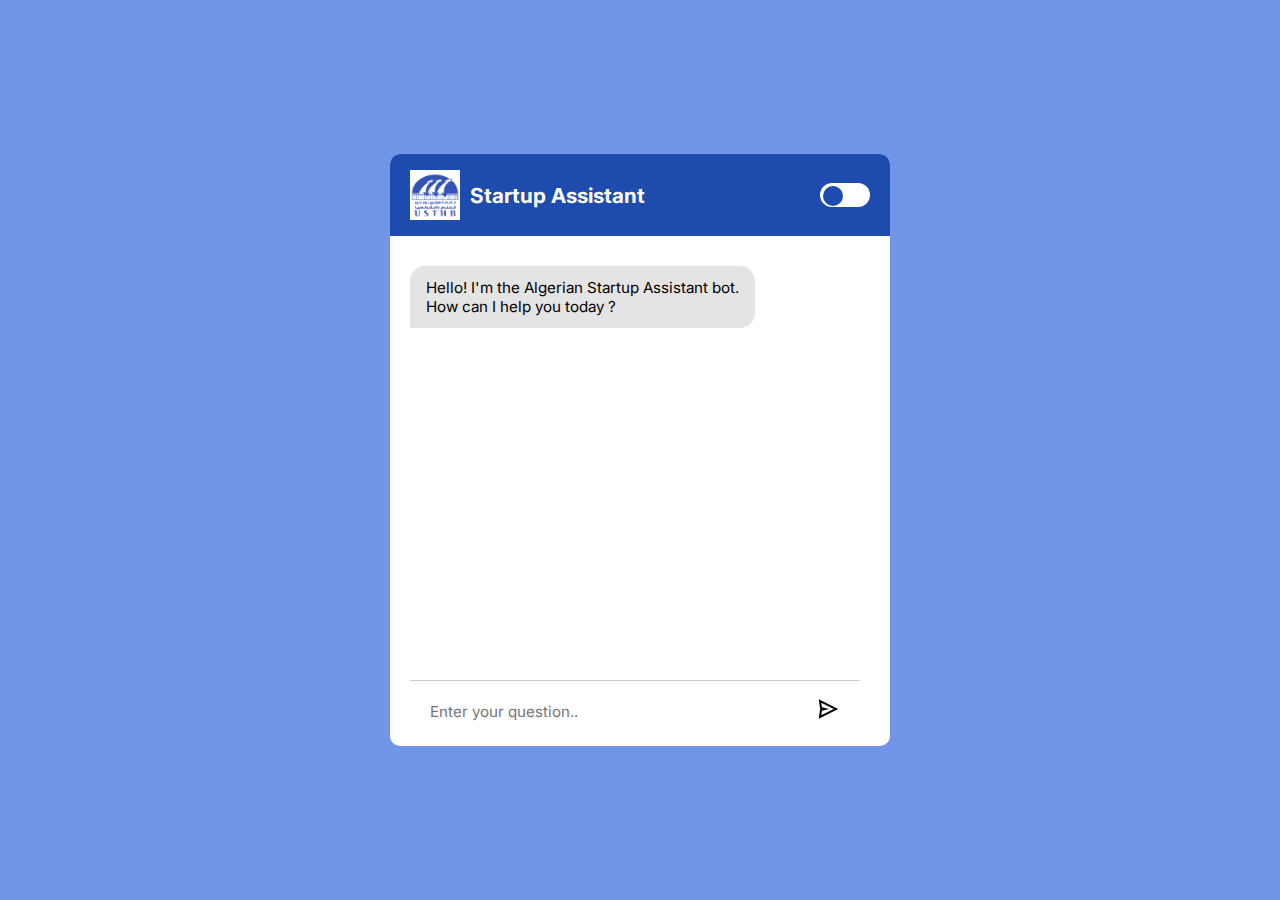
<file: index.html>
<!DOCTYPE html>
<html lang="en">
<head>
  <meta charset="UTF-8">
  <meta name="viewport" content="width=device-width, initial-scale=1.0">
  <title> Startup Assistant </title>
  <link rel="stylesheet" href="chatbot.css">
</head>
<body>
  <div class="light-mode">
  <div class="chatbot">
    <header>
      <div class="header-left">
        <img src="usthb.png" alt="USTHB" class="logo">
        <h2>
          Startup Assistant 
        </h2>
      </div>
      <div class="dark">
        <input type="checkbox" id="dark-mode" class="input">
        <label for="dark-mode" class="label">
          <div class="circle"></div>
        </label>
      </div>
    </header>
    <div class="chatbox">
      <section class="incoming chat">
        <span class="symbole"></span>
        <p>Hello! I'm the Algerian Startup Assistant bot. How can I help you today ?  </p>
      </section>
    <!-- <section class="outgoing chat">
        <p>Lorem ipsum, dolor sit amet consectetur adipisicing elit. Id ad animi maxime, fugit odit eligendi, officia rerum, ipsa quam assumenda molestiae! Debitis voluptate, ipsum amet ipsam asperiores ut ratione porro?</p>
      </section>  -->
      <div class="chat-input">
        <textarea placeholder="Enter your question.." id=""></textarea>
        <span id="send-btn" class="symbole"><?xml version="1.0" ?><svg height="24" viewBox="0 0 24 24" width="24" xmlns="http://www.w3.org/2000/svg"><path d="M4.10514201,11.8070619 L2.74013818,2.2520351 L22.236068,12 L2.74013818,21.7479649 L4.10514201,12.1929381 L4.87689437,12 L4.10514201,11.8070619 Z M5.25986182,5.7479649 L5.89485799,10.1929381 L13.1231056,12 L5.89485799,13.8070619 L5.25986182,18.2520351 L17.763932,12 L5.25986182,5.7479649 Z" fill-rule="evenodd"/></svg></span>
      </div>
    </div>
  </div>
</div>
 



  
  

  <script src="chatbot.js"></script>
</body>
</html>
</file>
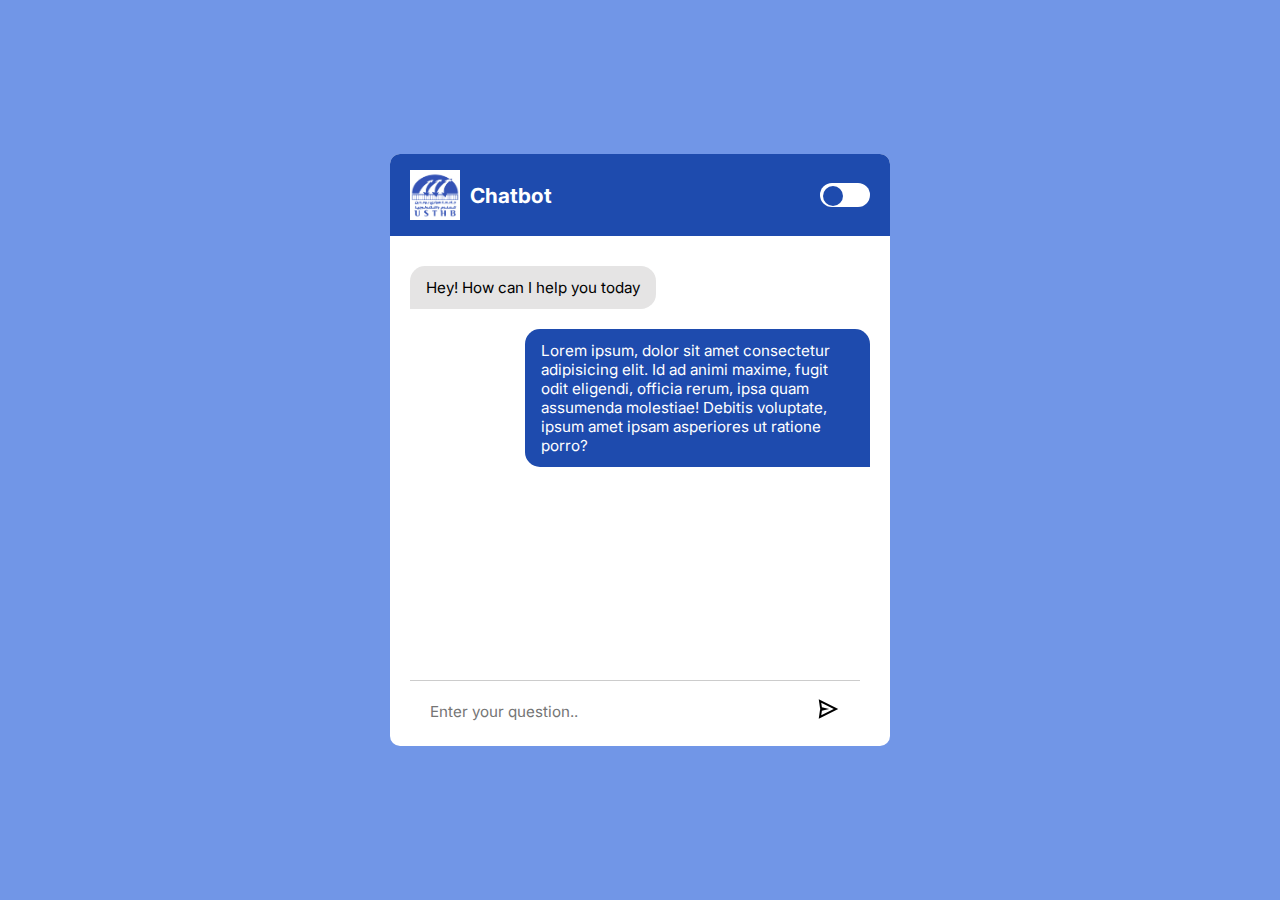
<file: chatbot.html>
<!DOCTYPE html>
<html lang="en">
<head>
  <meta charset="UTF-8">
  <meta name="viewport" content="width=device-width, initial-scale=1.0">
  <title>Document</title>
  <link rel="stylesheet" href="chatbot.css">
</head>
<body>
  <div class="light-mode">
  <div class="chatbot">
    <header>
      <div class="header-left">
        <img src="usthb.png" alt="USTHB" class="logo">
        <h2>
          Chatbot
        </h2>
      </div>
      <div class="dark">
        <input type="checkbox" id="dark-mode" class="input">
        <label for="dark-mode" class="label">
          <div class="circle"></div>
        </label>
      </div>
    </header>
    <div class="chatbox">
      <section class="incoming chat">
        <span class="symbole"></span>
        <p>Hey! How can I help you today</p>
      </section>
      <section class="outgoing chat">
        <p>Lorem ipsum, dolor sit amet consectetur adipisicing elit. Id ad animi maxime, fugit odit eligendi, officia rerum, ipsa quam assumenda molestiae! Debitis voluptate, ipsum amet ipsam asperiores ut ratione porro?</p>
      </section>
      <div class="chat-input">
        <textarea placeholder="Enter your question.." id=""></textarea>
        <span id="send-btn" class="symbole"><?xml version="1.0" ?><svg height="24" viewBox="0 0 24 24" width="24" xmlns="http://www.w3.org/2000/svg"><path d="M4.10514201,11.8070619 L2.74013818,2.2520351 L22.236068,12 L2.74013818,21.7479649 L4.10514201,12.1929381 L4.87689437,12 L4.10514201,11.8070619 Z M5.25986182,5.7479649 L5.89485799,10.1929381 L13.1231056,12 L5.89485799,13.8070619 L5.25986182,18.2520351 L17.763932,12 L5.25986182,5.7479649 Z" fill-rule="evenodd"/></svg></span>
      </div>
    </div>
  </div>
</div>
 



  
  

  <script src="chatbot.js"></script>
</body>
</html>
</file>
<file: chatbot.css>
@import url('https://fonts.googleapis.com/css2?family=Inter:ital,opsz,wght@0,14..32,100..900;1,14..32,100..900&family=Nunito:ital,wght@0,200..1000;1,200..1000&family=Permanent+Marker&family=Roboto:ital,wght@0,100;0,300;0,400;0,500;0,700;0,900;1,100;1,300;1,400;1,500;1,700;1,900&display=swap');

/*general styling*/
*{
  margin: 0;
  padding: 0;
  box-sizing: border-box;
  font-family:"Inter" , sans-serif;
}

body{
  height: 100vh;
  background-color: #7196E7;
}

.chatbot{
   position: fixed;
   left: 50%;
   top: 50%;
   transform: translate(-50%, -50%);
   width: 500PX;
   background: #fff;
   border-radius: 10px; 
   box-shadow: 0 0 128px rgba(0,0,0,0.1) 
               0 32px 64px -48px rgba(0, 0,0, 0.5);
}


.chatbot header{
  display: flex;
  justify-content:space-between ;
  align-items: center;
  background-color: #1E4BAE;
  padding: 16px 20px; 
  /*text-align: center; */
  border-radius: 10px 10px 0 0 ;
}

.header-left{
  display: flex;
  align-items: center;
  gap: 10px;
}

.logo{
  height: 50px;
  width: auto;
}

.chatbot header h2{
  color: #fff;
  font-size: 1.3rem;
}

.chatbot .chatbox{
  height: 510px;
  overflow-y: auto;
  padding: 30px 20px 70px;
}

.chatbox .chat{
  display: flex;
}

.chatbox .chat p{
  white-space: pre-wrap; 
 background:#1E4BAE;
 padding: 12px 16px;
 border-radius: 15px 15px 0 15px;
 color: #fff;
 font-size: 0.95rem;
 max-width: 75%;

}

.chatbox .incoming p{
  color: black;
  background: #e5e4e4;
  border-radius: 15px 15px 15px 0;
}
/* separate incoming messages */
.chatbox .incoming:not(:last-child) {
  margin-bottom: 5px;
}

.chatbox .outgoing{
  justify-content: flex-end;
  margin: 20px 0;
}

.chatbox .outgoing span{
  height: 32PX;
  width: 32px;
  color: #fff;
  background: #1E4BAE;
  text-align: center;
  line-height: 32px;
  border-radius: 4px;
  margin: 0 10px 7px 0;
  align-self: flex-end;
}

.chatbot .chat-input{
  position: absolute; 
  display: flex;
  gap: 5px;
  bottom: 0;
  width: 90%;
  background-color: #fff;
  border-top: 1px solid #ccc;
  padding: 5px 20PX; 
}

.chat-input textarea{
  border: none;
  outline: none;
  height: 55px;
  width: 100%;
  font-size: 0.95rem;
  resize: none;
  padding: 16px 15px 16px 0;
}

.chat-input span{
  align-self: flex-end;
  height: 55px;
  line-height: 55px;
  color: #2D336B;
  font-size: 1.35rem;
  cursor: pointer;
}


/* dark mode tggele styling*/

.dark{
  position: relative;
  display: flex;
  align-items: center;
  height: 40px;
}

.input {
  opacity: 0;
  position: absolute;
}

.label{
  position: relative;
  height: 24px;
  width: 50px;
  background-color: #fff;
  border-radius: 20px;
  cursor: pointer;
  margin-left: 10px;
}

.circle{
  height: 20px;
  width: 20px;
  background-color: #1E4BAE;
  position: absolute;
  border-radius: 50%;
  top: 2.5px;
  left: 2.5px;
  animation: toggleOn 0.4s linear forwards;
}

input:checked + .label .circle{
  animation: toggleOff 0.4s linear forwards;
}


@keyframes toggleOn{
  0%{
    transform: translateX(0);
  }
  100%{
    transform: translateX(26px);
  }
}

@keyframes toggleOff{
  0%{
    transform: translateX(26px);
  }
  100%{
    transform: translateX(0);
  }
}


/* Media queries for different screen sizes */
/* Media queries for different screen sizes */
@media (max-width: 768px) {
  .chatbot {
    width: 95vw;
    height: 85vh; /* Use viewport height instead of fixed pixels */
    max-height: 600px;
  }
  
  .chatbot header {
    padding: 14px 18px;
  }
  
  .logo {
    height: 40px;
  }
  
  .chatbot header h2 {
    font-size: 1.1rem;
  }
  
  .chatbot .chatbox {
    padding: 20px 18px 15px;
  }
  
  .chatbox .chat p {
    max-width: 85%; /* Allow more width on smaller screens */
    font-size: 0.9rem;
  }
}

@media (max-width: 480px) {
  .chatbot {
    width: 90vw; /* Keep some margin to show blue background */
    height: 80vh; /* Use most of viewport but not full screen */
    max-height: 600px;
    border-radius: 10px; /* Keep border radius */
    /* Keep centered positioning */
  }
  
  .chatbot header {
    padding: 12px 15px;
    border-radius: 10px 10px 0 0; /* Keep rounded corners */
  }
  
  .logo {
    height: 35px;
  }
  
  .chatbot header h2 {
    font-size: 1rem;
  }
  
  .chatbot .chatbox {
    padding: 15px;
  }
  
  .chatbox .chat p {
    padding: 10px 14px;
    font-size: 0.9rem;
    max-width: 90%;
    line-height: 1.3;
  }
  
  .chat-input {
    padding: 12px 15px;
    border-radius: 0 0 10px 10px; /* Keep rounded bottom corners */
  }
  
  .chat-input textarea {
    font-size: 16px; /* Prevent zoom on iOS */
    min-height: 20px;
    max-height: 100px;
    padding: 6px 12px 6px 0;
  }
  
  .chat-input span {
    height: 32px;
    width: 32px;
    line-height: 32px;
    font-size: 1.2rem;
  }
}

/* Handle keyboard appearance on mobile - make chatbot smaller when keyboard shows */
@media (max-width: 480px) and (max-height: 600px) {
  .chatbot {
    height: 70vh; /* Smaller height when keyboard appears */
    max-height: 500px;
  }
  
  .chatbot .chatbox {
    padding: 10px 15px 10px;
  }
  
  .chat-input {
    padding: 8px 15px;
  }
}

/*dark mode styling*/
.dark-mode {
  background-color: #1a1a2e; 
}

.dark-mode .chatbot {
  background: #16213e; 
  color: #fff;
  border-radius: 10px;
}

.dark-mode .chatbot header {
  background-color: #0f3460;
}

.dark-mode .chatbox {
  background: #16213e; 
  color: #fff;
  border-radius: 10px;
}

.dark-mode .chat-input {
  background: #16213e;
  border-top: 1px solid #0f3460;
}

.dark-mode .chat-input textarea {
  background: #16213e;
  color: #fff;
}

.dark-mode .incoming p {
  color: #fff ;
  background: #0f3460;
}
</file>
